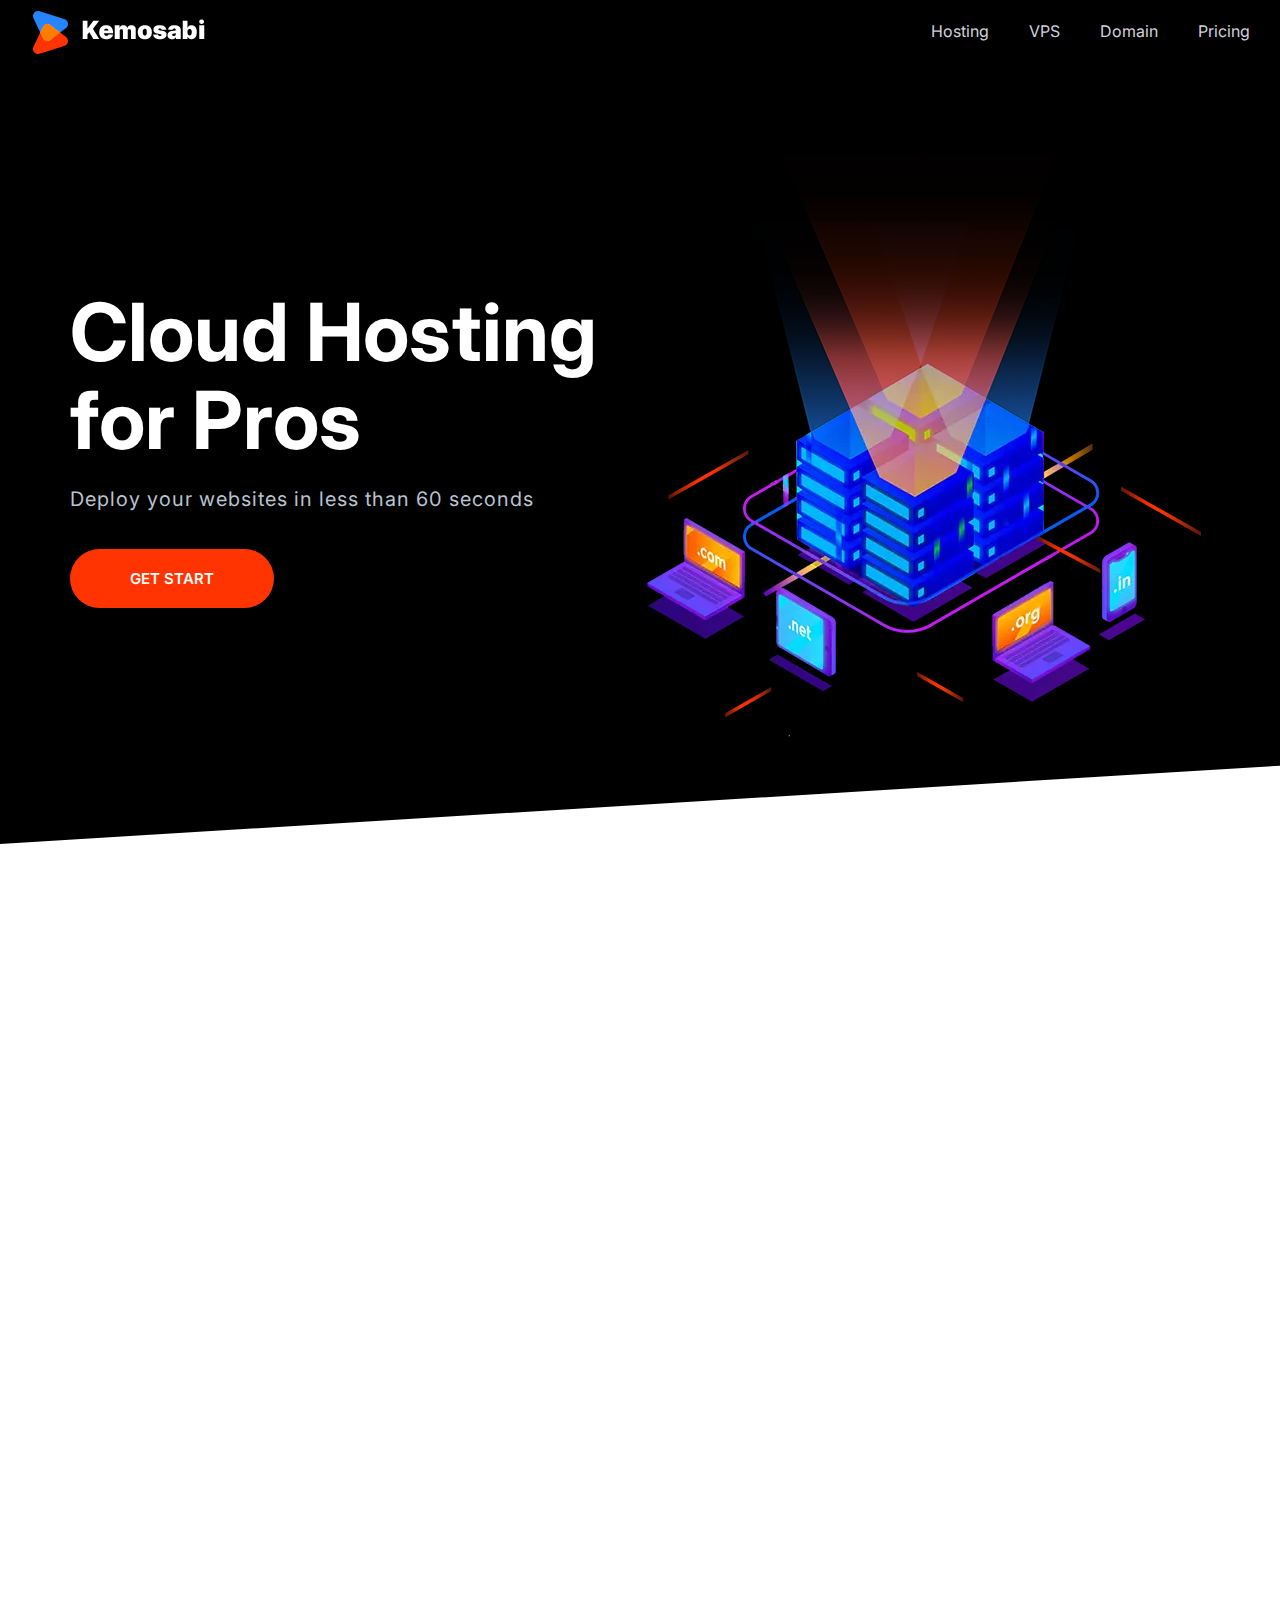
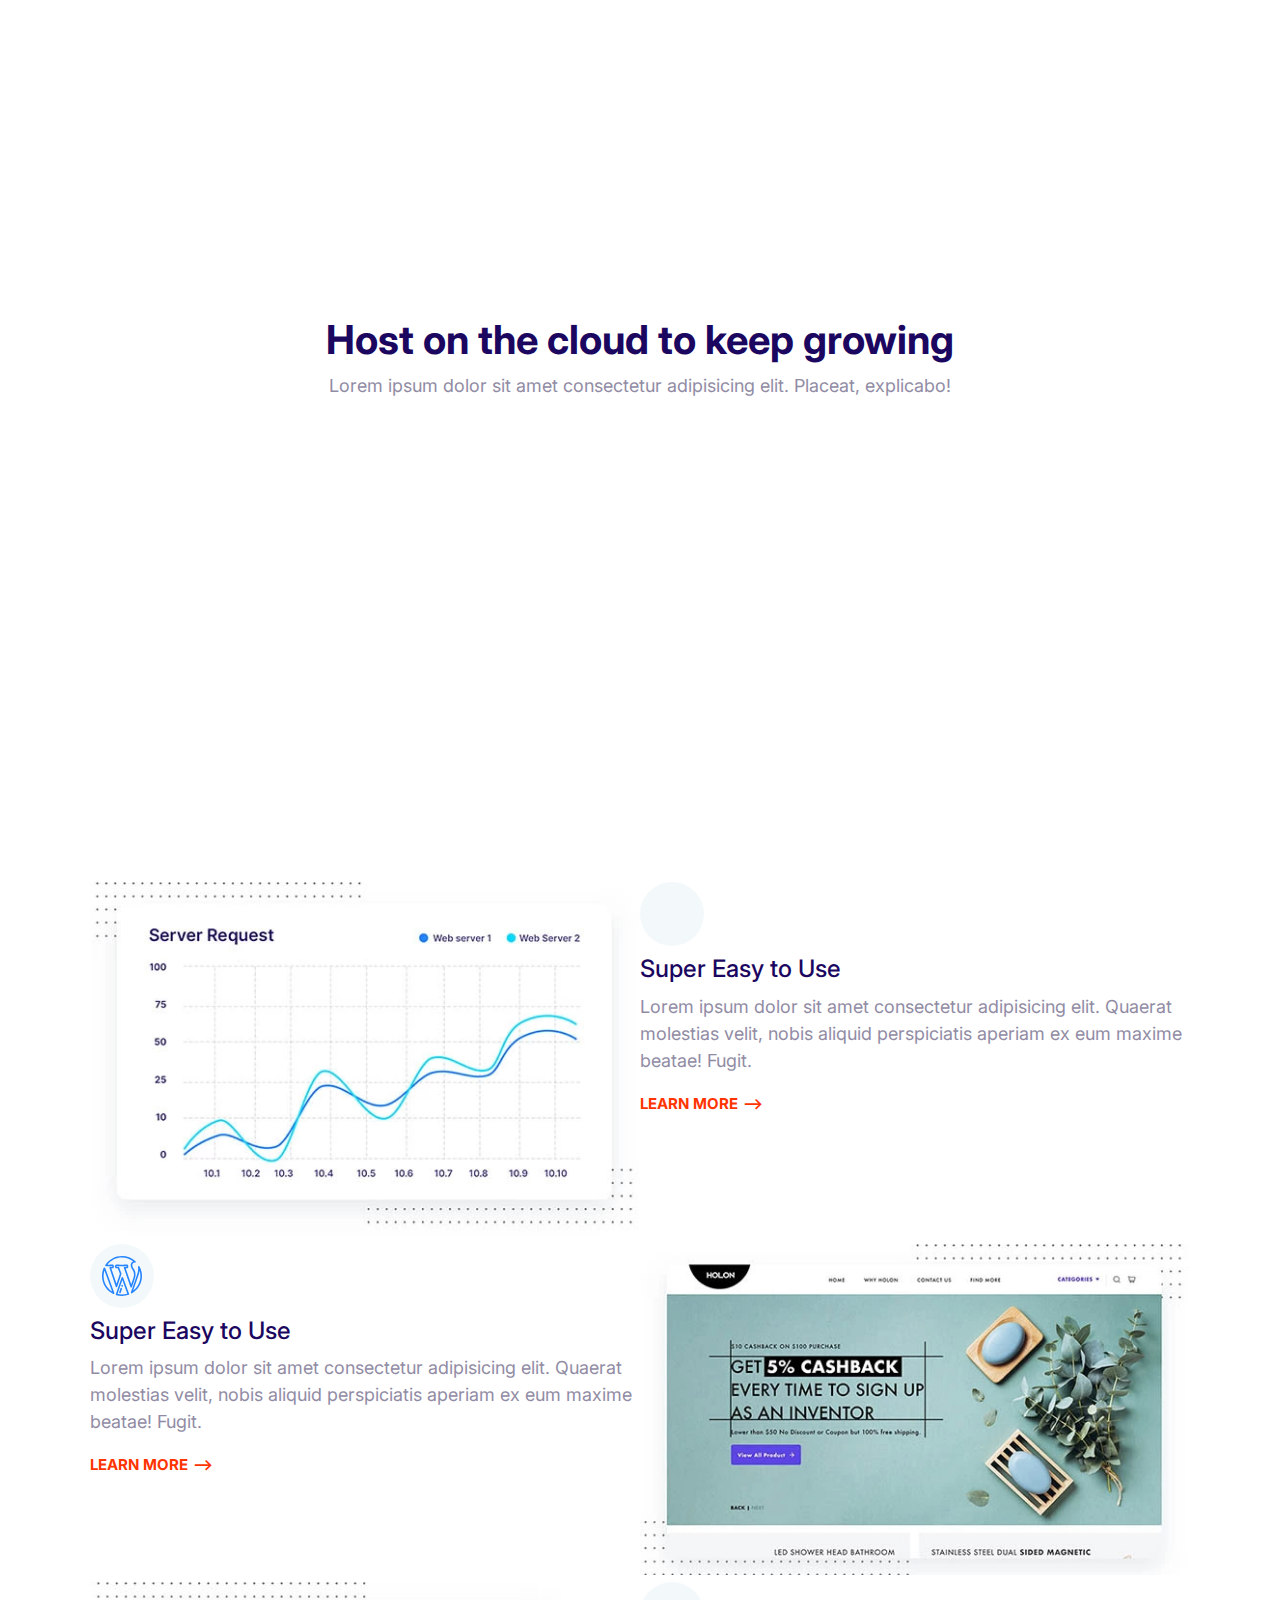
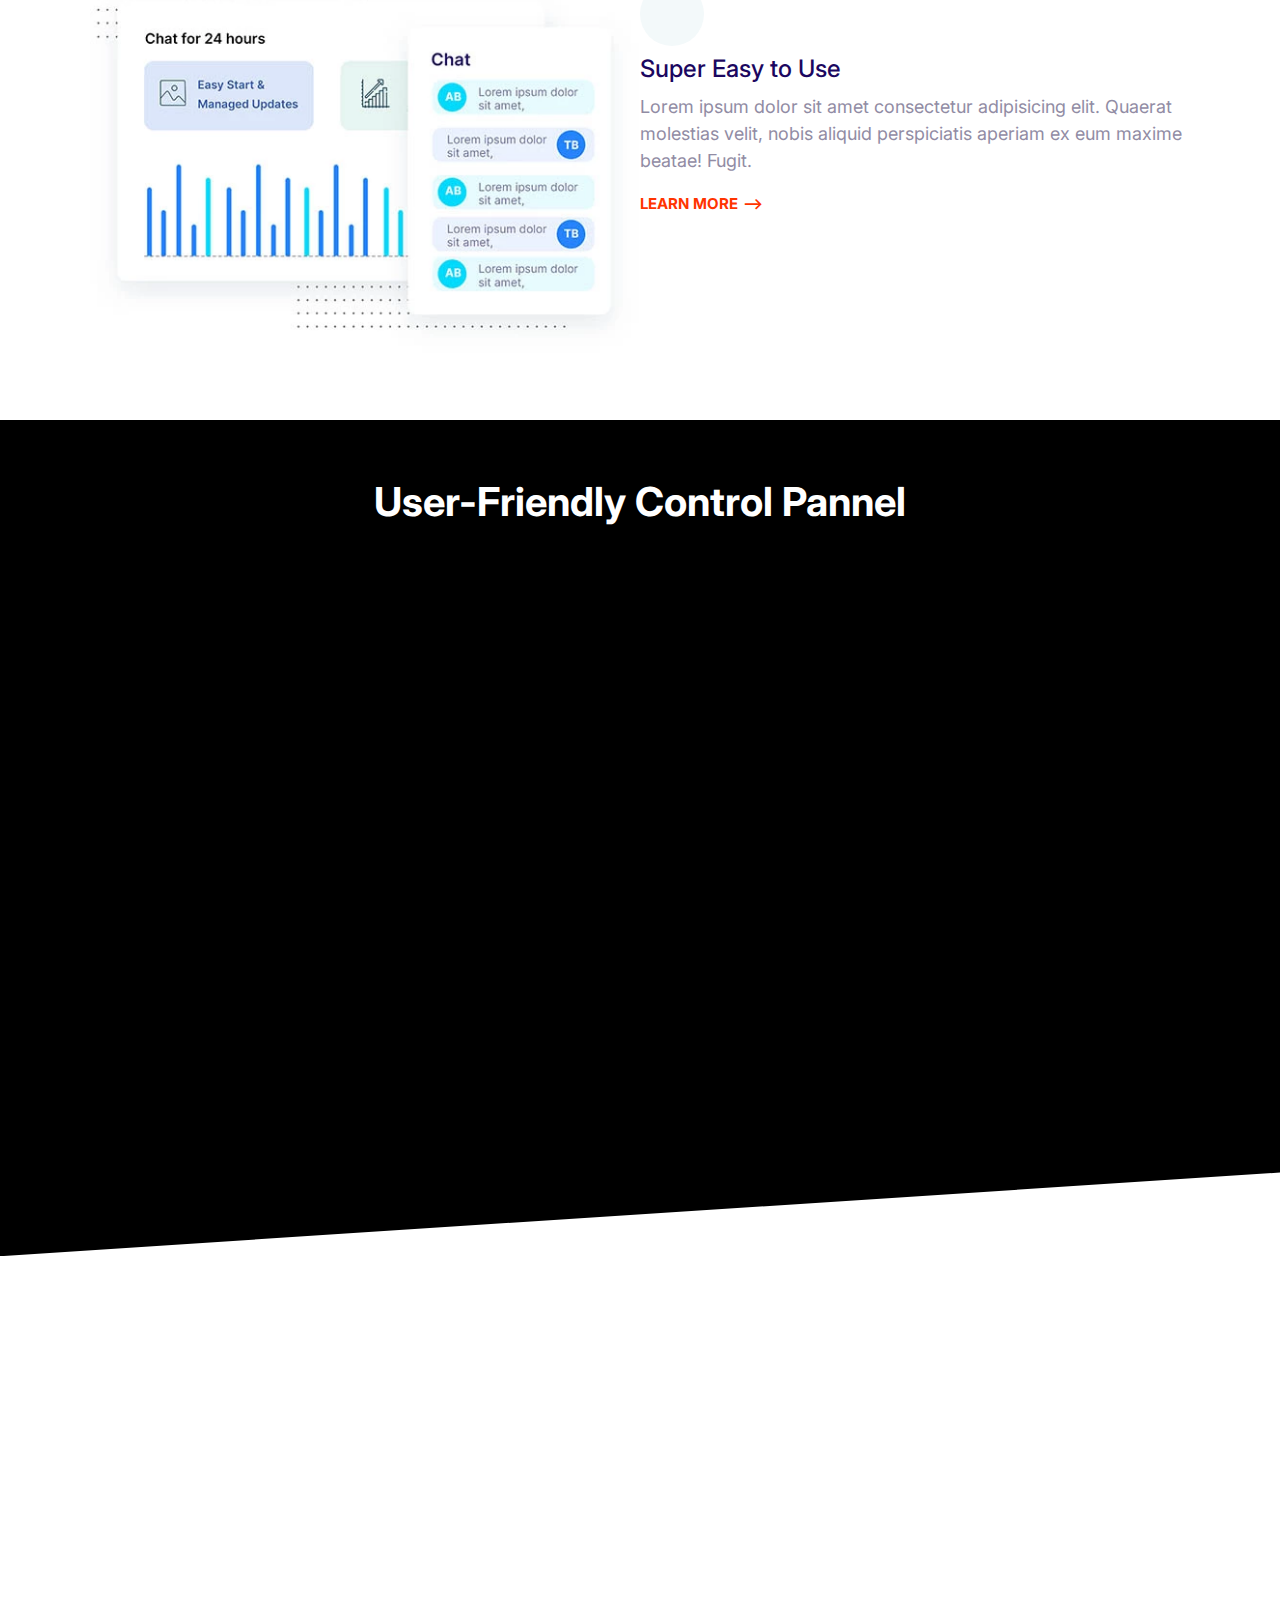
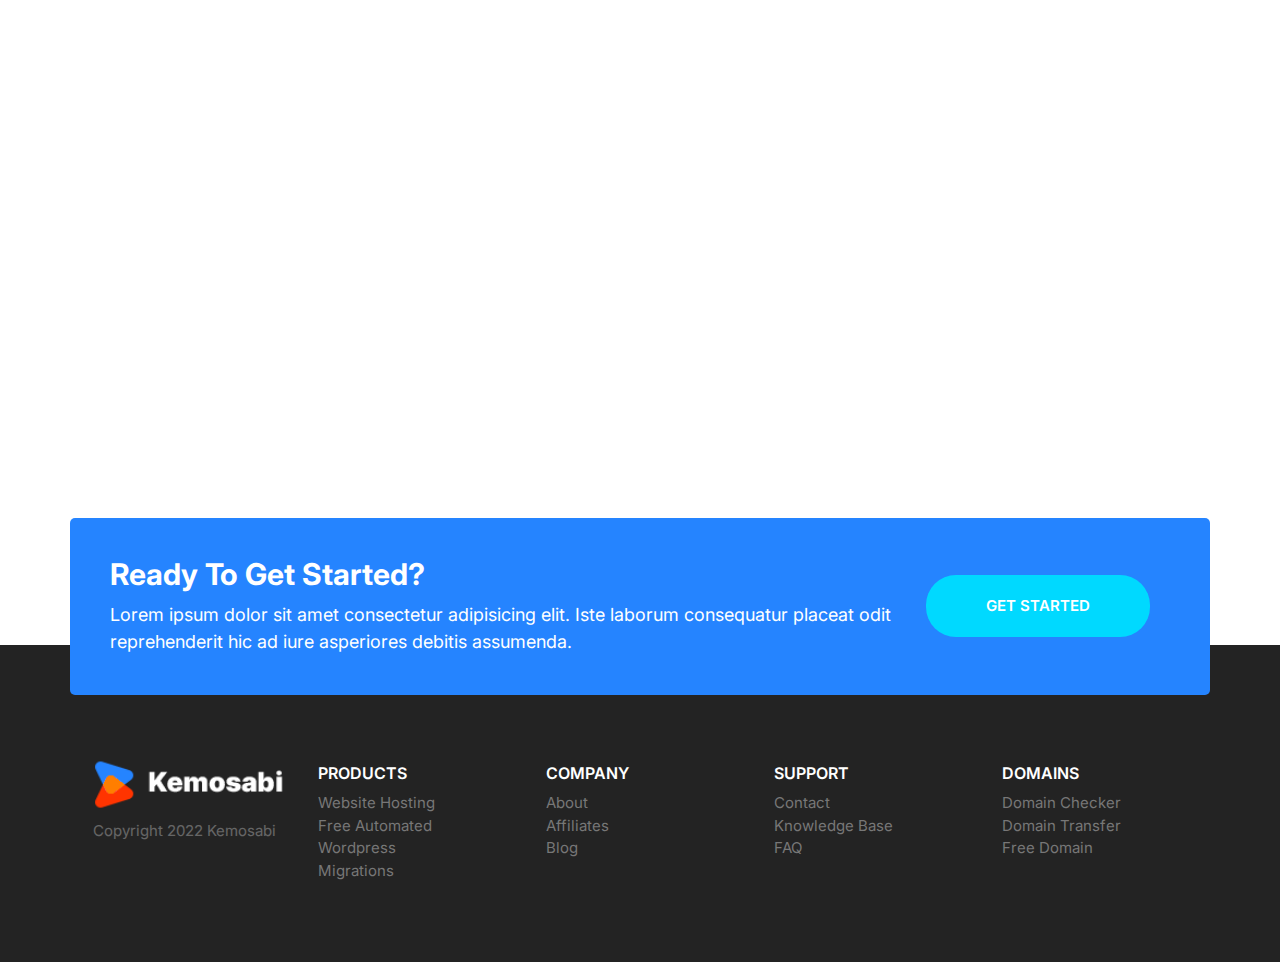
<file: index.html>
<!DOCTYPE html>
<html lang="en">
  <head>
    <meta charset="UTF-8" />
    <meta http-equiv="X-UA-Compatible" content="IE=edge" />
    <meta name="viewport" content="width=device-width, initial-scale=1.0" />
    <meta
      name="description"
      content="Deploy your website in just few seconds"
    />
    <title>Kemosabi | Go online in just $9</title>
    <link rel="preconnect" href="https://fonts.googleapis.com" />
    <link rel="preconnect" href="https://fonts.gstatic.com" crossorigin />
    <link
      href="https://fonts.googleapis.com/css2?family=Inter:wght@400;600;700&family=Poppins:wght@400;700&display=swap"
      rel="stylesheet"
    />
    <link rel="stylesheet" href="css/normalize.css" />
    <link rel="stylesheet" href="css/style.css" />
    <link rel="stylesheet" href="https://unpkg.com/aos@next/dist/aos.css" />
  </head>
  <body>
    <header>
      <nav class="nav collapsible">
        <a class="nav__brand" href="/"><img src="images/logo.png" alt="" /></a>
        <svg class="icon icon--white nav__toggler">
          <use xlink:href="images/sprite.svg#menu"></use>
        </svg>
        <ul class="list nav__list collapsible__content">
          <li class="nav__item"><a href="#">Hosting</a></li>
          <li class="nav__item"><a href="#">VPS</a></li>
          <li class="nav__item"><a href="#">Domain</a></li>
          <li class="nav__item"><a href="#">Pricing</a></li>
        </ul>
      </nav>
    </header>
    <section class="block block--dark block--skewed-left hero">
      <div class="container grid grid--1x2">
        <header class="block__header hero__content">
          <h1 data-aos="fade-right" class="block__heading">
            Cloud Hosting for Pros
          </h1>
          <p class="hero__tagline">
            Deploy your websites in less than 60 seconds
          </p>
          <a href="#" class="btn btn--accent btn--strechted">Get Start</a>
        </header>
        <picture data-aos="zoom-in">
          <source
            type="image/webp"
            srcset="images/banner.webp 1x, images/banner@2x.webp 2x"
          />
          <source
            type="image/png"
            srcset="images/banner.png 1x, images/banner@2x.png 2x"
          />
          <img class="hero__image" src="/images/banner@2x.png" alt="" />
        </picture>
      </div>
    </section>
    <section data-aos="fade-up" class="block container block-domain">
      <header class="block__header">
        <h2>Starting at $9 per month</h2>
        <p>
          Lorem ipsum dolor sit amet, consectetur adipisicing elit. Fugiat,
          neque?
        </p>
      </header>
      <div class="input-group">
        <input
          type="text"
          class="input"
          placeholder="Enter domain name here..."
        />
        <button class="btn btn--accent">
          <svg class="icon icon--white">
            <use xlink:href="images/sprite.svg#search"></use>
          </svg>
          Search
        </button>
      </div>
      <ul class="list block-domain__prices">
        <li><span class="badge badge--secondary">.com $9</span></li>
        <li>.sg $10</li>
        <li>.space $11</li>
        <li>.info $14</li>
        <li>.net $10</li>
        <li>.xyz $10</li>
      </ul>
    </section>
    <section data-aos="fade-up" class="block container block-plans">
      <div class="grid grid--1x3">
        <div>
          <div class="plan">
            <div class="card card--secondary">
              <header class="card__header">
                <h3 class="plan__name">Entry</h3>
                <span class="plan__price">$14</span>
                <span class="plan__billing-cycle">/month</span>
                <span class="badge badge--secondary badge--small">10% OFF</span>
                <span class="plan__description">Easy start on the cloud </span>
              </header>
              <div class="card__body">
                <ul class="list list--tick">
                  <!-- Using BEM convention, to sperate block from its element -->
                  <li class="list__item">Unlimited Website</li>
                  <li class="list__item">Unlimited Bandwidth</li>
                  <li class="list__item">100 GB SSD Storage</li>
                  <li class="list__item">3 GB RAM</li>
                </ul>
                <button class="btn btn--outline btn--block">Buy Now</button>
              </div>
            </div>
          </div>
        </div>
        <div>
          <div class="plan plan--popular">
            <div class="card card--primary">
              <header class="card__header">
                <h3 class="plan__name">Entry</h3>
                <span class="plan__price">$14</span>
                <span class="plan__billing-cycle">/month</span>
                <span class="badge badge--primary badge--small">10% OFF</span>
                <span class="plan__description">Easy start on the cloud </span>
              </header>
              <div class="card__body">
                <ul class="list list--tick">
                  <!-- Using BEM convention, to sperate block from its element -->
                  <li class="list__item">Unlimited Website</li>
                  <li class="list__item">Unlimited Bandwidth</li>
                  <li class="list__item">100 GB SSD Storage</li>
                  <li class="list__item">3 GB RAM</li>
                </ul>
                <button class="btn btn--outline btn--block">Buy Now</button>
              </div>
            </div>
          </div>
        </div>
        <div>
          <div class="plan">
            <div class="card card--secondary">
              <header class="card__header">
                <h3 class="plan__name">Entry</h3>
                <span class="plan__price">$14</span>
                <span class="plan__billing-cycle">/month</span>
                <span class="badge badge--secondary badge--small">10% OFF</span>
                <span class="plan__description">Easy start on the cloud </span>
              </header>
              <div class="card__body">
                <ul class="list list--tick">
                  <!-- Using BEM convention, to sperate block from its element -->
                  <li class="list__item">Unlimited Website</li>
                  <li class="list__item">Unlimited Bandwidth</li>
                  <li class="list__item">100 GB SSD Storage</li>
                  <li class="list__item">3 GB RAM</li>
                </ul>
                <button class="btn btn--outline btn--block">Buy Now</button>
              </div>
            </div>
          </div>
        </div>
      </div>
    </section>
    <section class="block container">
      <header class="block__header">
        <h2>Host on the cloud to keep growing</h2>
        <p>
          Lorem ipsum dolor sit amet consectetur adipisicing elit. Placeat,
          explicabo!
        </p>
      </header>
      <article class="grid grid--1x2 feature">
        <div class="feature__content" data-aos="zoom-in-right">
          <span class="icon-container">
            <svg class="icon icon--primary">
              <use xlink:href="images/sprite.svg#easy"></use>
            </svg>
          </span>
          <h3 class="feature__heading">Super Easy to Use</h3>
          <p class="feature__text">
            Lorem ipsum dolor sit amet consectetur adipisicing elit. Quaerat
            molestias velit, nobis aliquid perspiciatis aperiam ex eum maxime
            beatae! Fugit.
          </p>
          <a href="" class="link-arrow"> Learn More</a>
        </div>
        <picture data-aos="zoom-in-left">
          <source
            type="image/webp"
            srcset="images/easy.webp 1x, images/easy@2x.webp 2x"
          />
          <source
            type="image/jpg"
            srcset="images/easy.jpg 1x, images/easy@2x.jpg 2x"
          />
          <img class="feature__image" src="images/easy@2x.jpg" alt="" />
        </picture>
      </article>
      <article class="grid grid--1x2 feature">
        <div class="feature__content">
          <span class="icon-container">
            <svg class="icon icon--primary">
              <use xlink:href="images/sprite.svg#fast"></use>
            </svg>
          </span>
          <h3 class="feature__heading">Super Easy to Use</h3>
          <p class="feature__text">
            Lorem ipsum dolor sit amet consectetur adipisicing elit. Quaerat
            molestias velit, nobis aliquid perspiciatis aperiam ex eum maxime
            beatae! Fugit.
          </p>
          <a href="" class="link-arrow"> Learn More</a>
        </div>
        <picture>
          <source
            type="image/webp"
            srcset="images/fast.webp 1x, images/fast@2x.webp 2x"
          />
          <source
            type="image/png"
            srcset="images/fast.png 1x, images/fast@2x.png 2x"
          />
          <img class="feature__image" src="images/fast@2x.png" alt="" />
        </picture>
      </article>
      <article class="grid grid--1x2 feature">
        <div class="feature__content">
          <span class="icon-container">
            <svg class="icon icon--primary">
              <use xlink:href="images/sprite.svg#wordpress"></use>
            </svg>
          </span>
          <h3 class="feature__heading">Super Easy to Use</h3>
          <p class="feature__text">
            Lorem ipsum dolor sit amet consectetur adipisicing elit. Quaerat
            molestias velit, nobis aliquid perspiciatis aperiam ex eum maxime
            beatae! Fugit.
          </p>
          <a href="" class="link-arrow"> Learn More</a>
        </div>
        <picture>
          <source
            type="image/webp"
            srcset="images/wordpress.webp 1x, images/wordpress@2x.webp 2x"
          />
          <source
            type="image/png"
            srcset="images/wordpress.png 1x, images/wordpress@2x.png 2x"
          />
          <img class="feature__image" src="images/wordpress@2x.png" alt="" />
        </picture>
      </article>
      <article class="grid grid--1x2 feature">
        <div class="feature__content">
          <span class="icon-container">
            <svg class="icon icon--primary">
              <use xlink:href="images/sprite.svg#support"></use>
            </svg>
          </span>
          <h3 class="feature__heading">Super Easy to Use</h3>
          <p class="feature__text">
            Lorem ipsum dolor sit amet consectetur adipisicing elit. Quaerat
            molestias velit, nobis aliquid perspiciatis aperiam ex eum maxime
            beatae! Fugit.
          </p>
          <a href="" class="link-arrow"> Learn More</a>
        </div>
        <picture>
          <source
            type="image/webp"
            srcset="images/support.webp 1x, images/support@2x.webp 2x"
          />
          <source
            type="image/png"
            srcset="images/support.png 1x, images/support@2x.png 2x"
          />
          <img class="feature__image" src="images/support@2x.png" alt="" />
        </picture>
      </article>
    </section>

    <section class="block block--dark block--skewed-left block--showcase">
      <header class="block__header">
        <h2>User-Friendly Control Pannel</h2>
      </header>
      <div class="container grid grid--1x2">
        <picture data-aos="fade-right" class="block--showcase__image">
          <source
            type="image/webp"
            srcset="images/ipad.webp 1x, images/ipad@2x.webp 2x"
          />
          <source
            type="image/png"
            srcset="images/ipad.png 1x, images/ipad@2x.png 2x"
          />
          <img src="images/ipad@2x.png" alt="" />
        </picture>
        <ul class="list" data-aos="fade-up">
          <li>
            <div class="media">
              <div class="media__image">
                <svg class="icon icon--primary">
                  <use xlink:href="images/sprite.svg#snap"></use>
                </svg>
              </div>
              <div class="media__body">
                <h3 class="media__title">Easy start & Managed Updates</h3>
                <p>
                  Lorem ipsum dolor sit, amet consectetur adipisicing elit.
                  Labore nemo ipsa odit unde itaque architecto ex minus
                  accusamus rerum corrupti.
                </p>
              </div>
            </div>
          </li>
          <li>
            <div class="media">
              <div class="media__image">
                <svg class="icon icon--primary">
                  <use xlink:href="images/sprite.svg#growth"></use>
                </svg>
              </div>
              <div class="media__body">
                <h3 class="media__title">Easy start & Managed Updates</h3>
                <p>
                  Lorem ipsum dolor sit, amet consectetur adipisicing elit.
                  Labore nemo ipsa odit unde itaque architecto ex minus
                  accusamus rerum corrupti.
                </p>
              </div>
            </div>
          </li>
          <li>
            <div class="media">
              <div class="media__image">
                <svg class="icon icon--primary">
                  <use xlink:href="images/sprite.svg#wordpress"></use>
                </svg>
              </div>
              <div class="media__body">
                <h3 class="media__title">Easy start & Managed Updates</h3>
                <p>
                  Lorem ipsum dolor sit, amet consectetur adipisicing elit.
                  Labore nemo ipsa odit unde itaque architecto ex minus
                  accusamus rerum corrupti.
                </p>
              </div>
            </div>
          </li>
        </ul>
      </div>
    </section>
    <section class="block" data-aos="zoom-in">
      <div class="container">
        <header class="block__header">
          <h2>What Our Customer are Saying</h2>
          <p>
            Lorem ipsum dolor sit amet consectetur, adipisicing elit. Nisi,
            incidunt.
          </p>
        </header>
        <div class="card testimonial">
          <div class="grid grid--1x2">
            <div class="testimonial__image">
              <img
                src="/images/testimonial.jpg"
                alt="A happy, smiling customer"
              />
              <span class="icon-container icon-container--accent">
                <svg class="icon icon--white icon--small">
                  <use xlink:href="images/sprite.svg#quotes"></use>
                </svg>
              </span>
            </div>
            <blockquote class="quote">
              <p class="quote__text">
                Lorem ipsum dolor sit amet consectetur, adipisicing elit. Illo
                enim blanditiis amet impedit ea et dolor nam unde neque, dolores
                provident dolore distinctio eaque quo hic? Nam illo incidunt
                asperiores.
              </p>
              <footer>
                <div class="media">
                  <div class="media__image">
                    <svg class="icon icon--primary quote__line">
                      <use xlink:href="images/sprite.svg#line"></use>
                    </svg>
                  </div>
                  <div class="media__body">
                    <h3 class="media__title quote_author">John Smith</h3>
                    <p class="quote__organization">ABC Company</p>
                  </div>
                </div>
              </footer>
            </blockquote>
          </div>
        </div>
      </div>
    </section>
    <div class="container">
      <section class="callout callout--primary callout-signup">
        <div class="grid grid--1x2">
          <div class="callout__content">
            <h2 class="callout__heading">Ready To Get Started?</h2>
            <p>
              Lorem ipsum dolor sit amet consectetur adipisicing elit. Iste
              laborum consequatur placeat odit reprehenderit hic ad iure
              asperiores debitis assumenda.
            </p>
          </div>
          <a href="" class="btn btn--secondary btn--strechted">Get Started</a>
        </div>
      </section>
    </div>
    <footer class="block block--dark footer">
      <div class="container grid footer__sections">
        <section class="collapsible collapsible--expanded footer__section">
          <div class="collapsible__header">
            <h2 class="collapsible__heading footer__heading">Products</h2>
            <svg class="icon icon--white collapsible__chevron">
              <use xlink:href="images/sprite.svg#chevron"></use>
            </svg>
          </div>
          <div class="collapsible__content">
            <ul class="list">
              <li><a href="#">Website Hosting</a></li>
              <li><a href="#">Free Automated Wordpress</a></li>
              <li><a href="#">Migrations</a></li>
            </ul>
          </div>
        </section>
        <section class="collapsible footer__section">
          <div class="collapsible__header">
            <h2 class="collapsible__heading footer__heading">Company</h2>
            <svg class="icon icon--white collapsible__chevron">
              <use xlink:href="images/sprite.svg#chevron"></use>
            </svg>
          </div>
          <div class="collapsible__content">
            <ul class="list">
              <li><a href="#">About</a></li>
              <li><a href="#">Affiliates</a></li>
              <li><a href="#">Blog</a></li>
            </ul>
          </div>
        </section>
        <section class="collapsible footer__section">
          <header class="collapsible__header">
            <h2 class="collapsible__heading footer__heading">Support</h2>
            <svg class="icon icon--white collapsible__chevron">
              <use xlink:href="images/sprite.svg#chevron"></use>
            </svg>
          </header>
          <div class="collapsible__content">
            <ul class="list">
              <li><a href="#">Contact</a></li>
              <li><a href="#">Knowledge Base</a></li>
              <li><a href="#">FAQ</a></li>
            </ul>
          </div>
        </section>
        <section class="collapsible footer__section">
          <div class="collapsible__header">
            <h2 class="collapsible__heading footer__heading">Domains</h2>
            <svg class="icon icon--white collapsible__chevron">
              <use xlink:href="images/sprite.svg#chevron"></use>
            </svg>
          </div>
          <div class="collapsible__content">
            <ul class="list">
              <li><a href="#">Domain Checker</a></li>
              <li><a href="#">Domain Transfer</a></li>
              <li><a href="#">Free Domain</a></li>
            </ul>
          </div>
        </section>
        <section class="footer__brand">
          <img src="images/logo.png" alt="" />
          <p class="footer__copyright">Copyright 2022 Kemosabi</p>
        </section>
      </div>
    </footer>

    <script src="js/main.js"></script>
    <script src="https://unpkg.com/aos@next/dist/aos.js"></script>
    <script>
      AOS.init();
    </script>
  </body>
</html>
</file>
<file: css/style.css>
/* Basic CSS rules */
*,
*::before,
*::after {
  margin: 0;
  padding: 0;
  outline: 0;
  box-sizing: border-box;
  text-decoration: none;
  border: none;
}
/* Define color Pallete */
:root {
  --color-primary: #2584ff;
  --color-secondary: #00d9ff;
  --color-accent: #ff3400;
  --color-headings: #1b0760;
  --color-body: #918ca4;
  --color-body-darker: #5c5577;
  --color-border: #ccc;
  --border-radius: 30px;
}
/* Typoghraphy */
::selection {
  background: var(--color-primary);
  color: #fff;
}
/* 62.5% of 16px = 10px */
html {
  font-size: 62.5%;
}

/* Google font Inter */
body {
  font-family: Inter, Arial, Helvetica, sans-serif;
  font-size: 2.4rem;
  line-height: 1.5;
  color: var(--color-body);
}
h1,
h2,
h3 {
  color: var(--color-headings);
  margin-bottom: 1rem;
  line-height: 1.1;
}
h1 {
  font-size: 7rem;
}
h2 {
  font-size: 4rem;
}
h3 {
  font-size: 3rem;
  font-weight: 500;
}
p {
  margin-top: 0;
}
img {
  width: 100%;
}

/* container for any block:  width: 1140px */
.container {
  max-width: 1140px;
  margin: 0 auto;
}

/* Desktop screen for body and font sizes*/
@media screen and (min-width: 1024px) {
  body {
    font-size: 1.8rem;
  }

  h1 {
    font-size: 8rem;
  }
  h2 {
    font-size: 4rem;
  }
  h3 {
    font-size: 2.4rem;
  }
}

/* Links */
.link-arrow {
  color: var(--color-accent);
  text-transform: uppercase;
  font-size: 2.5rem;
  font-weight: bold;
  list-style: none;
}
.link-arrow::after {
  content: "-->";
  margin-left: 5px;
  transition: margin 0.15s;
}
.link-arrow:hover::after {
  margin-left: 10px;
}
/* Desktop screen for link-arrow*/
@media screen and (min-width: 1024px) {
  .link-arrow {
    font-size: 1.5rem;
  }
}

/* Badges*/
/* Define structure using OOP*/
.badge {
  border-radius: 20px;
  font-size: 2rem;
  font-weight: 600;
  padding: 0.5rem 2rem;
  white-space: nowrap;
}
/* Define skin using OOP*/
.badge--primary {
  background: var(--color-primary);
  color: #fff;
}
.badge--secondary {
  background: var(--color-secondary);
  color: #fff;
}
.badge--small {
  font-size: 1.6rem;
  padding: 0.5rem 1.5rem;
}

/* Desktop screen for badges*/
@media screen and (min-width: 1024px) {
  .badge {
    font-size: 1.5rem;
  }
  .badge--small {
    font-size: 1.2rem;
  }
}
/* Lists */
/* define structure  */
.list {
  padding-left: 0;

  list-style-type: none;
}
/* define skin */
.list--inline .list__item {
  display: inline-block;
  margin-right: 2rem;
}
.list--tick {
  list-style-image: url(../images/tick.svg);
  padding-left: 3rem;
  color: var(--color-headings);
}
.list--tick .list__item {
  padding-left: 0.5rem;
  margin-bottom: 1rem;
}

/* Desktop screen for Lists*/
@media screen and (min-width: 1024px) {
  .list--tick .list__item {
    padding-left: 0;
  }
}

/* ICONS */
.icon {
  width: 40px;
  height: 40px;
}
.icon--small {
  width: 30px;
  height: 30px;
}
.icon--primary {
  /*fill property only apply on SVGs*/
  fill: var(--color-primary);
}
.icon--white {
  fill: #fff;
}
.icon-container {
  align-items: center;
  background: #f3f9fa;
  border-radius: 100%;
  display: inline-flex;
  height: 64px;
  justify-content: center;
  width: 64px;
}
.icon-container--accent {
  background: var(--color-accent);
}
/* Buttons */
.btn {
  border-radius: var(--border-radius);
  cursor: pointer;
  font-size: 1.8rem;
  font-weight: 600;
  margin: 1rem 0;
  padding: 2rem 4vw;
  text-transform: uppercase;
  text-align: center;
  white-space: nowrap; /* 2dnline eleminator */
}
.btn .icon {
  width: 2rem;
  height: 2rem;
  margin-right: 1rem;
  vertical-align: middle;
}
.btn--primary {
  background: var(--color-primary);
  color: #fff;
}
.btn--primary:hover {
  background: #3a8ffd;
}
.btn--secondary {
  background: var(--color-secondary);
  color: #fff;
}
.btn--secondary:hover {
  background: #00c8eb;
}
.btn--accent {
  background: var(--color-accent);
  color: #fff;
}
.btn--accent:hover {
  background: #ec3000;
}
.btn--strechted {
  padding-left: 6rem;
  padding-right: 6rem;
}
.btn--block {
  width: 100%;
  display: inline-block;
}
.btn--outline {
  background: #fff;
  color: var(--color-headings);
  border: 2px solid var(--color-headings);
}
.btn--outline:hover {
  background: var(--color-headings);
  color: #fff;
}
/* Desktop screen for buttons*/
@media screen and (min-width: 1024px) {
  .btn {
    font-size: 1.5rem;
  }
}

/* Input */
.input {
  border-radius: var(--border-radius);
  border: 1px solid #ccc;
  color: var(--color-headings);
  font-size: 2rem;
  padding: 1.5rem 3.5rem;
}
::placeholder {
  color: #cdcbd7;
}

/* Group the input filed with button */
.input-group {
  border: 1px solid var(--color-border);
  border-radius: var(--border-radius);
  display: flex;
}
.input-group .input {
  border: 0;
  flex-grow: 1;
  padding: 1.5rem 2rem;
  width: 0;
}
.input-group .btn {
  margin: 4px;
}
/* Desktop screen for input*/
@media screen and (min-width: 1024px) {
  .input {
    font-size: 1.5rem;
  }
}

/* CSS for card */
.card {
  border-radius: 7px;
  box-shadow: 0 0 20px 10px #f3f3f3;
  overflow: hidden;
}
.card__header,
.card__body {
  padding: 2rem 3rem;
}
.card--primary .card__header {
  background: var(--color-primary);
  color: #fff;
}
.card--secondary .card__header {
  background: var(--color-secondary);
  color: #fff;
}
.card--primary .badge--primary {
  background: #126de4;
}

.card--secondary .badge--secondary {
  background: #02cdf1;
}

/* Plans */
.plan {
  transition: transform 0.2s ease-out;
}
.plan__name {
  color: #fff;
  margin: 0;
  font-weight: 500;
  font-size: 2.4rem;
}

.plan__price {
  font-size: 6rem;
}
.plan__billing-cycle {
  font-size: 2.4rem;
  font-weight: 300;
  opacity: 0.8;
  margin-right: 1rem;
}
.plan__description {
  font-size: 2rem;
  font-weight: 300;
  letter-spacing: 1px;
  display: block;
}
.plan .plan__items {
  margin-bottom: 2rem;
}
.plan--popular {
  transform: scale(1.1);
}
.plan--popular .card__header {
  position: relative;
}
.plan--popular .card__header::before {
  content: url(../images/popular.svg);
  width: 40px;
  display: inline-block;
  position: absolute;
  top: -6px;
  right: 5%;
}
.plan:hover {
  transform: scale(1.05);
}
.plan--popular:hover {
  transform: scale(1.15);
}

/* Desktop screen for Plan*/
@media screen and (min-width: 1024px) {
  .plan__name {
    font-size: 1.4rem;
  }
  .plan__price {
    font-size: 5rem;
  }
  .plan__billing-cycle {
    font-size: 1.6rem;
  }
  .plan__description {
    font-size: 1.7rem;
  }
}

/* Media */
.media {
  display: flex;
  margin-bottom: 4rem;
  padding-top: 4rem;
}
.media__body {
  margin: 0 2rem;
}
.media__image {
  margin-top: 1rem;
}

/* Quote */
.quote {
  font-size: 3rem;
  font-style: italic;
  color: var(--color-body-darker);
  line-height: 1.3;
}
.quote__text::before {
  content: open-quote;
}
.quote__text::after {
  content: close-quote;
}
.quote_author {
  font-size: 3rem;
  font-weight: 500;
  font-style: normal;
  margin-bottom: 0;
}

.quote__organization {
  color: var(--color-headings);
  opacity: 0.4;
  font-size: 2rem;
  font-style: normal;
}
.quote__line {
  position: relative;
  bottom: 10px;
}

/* Desktop screen for Quote*/
@media screen and (min-width: 1024px) {
  .quote {
    font-size: 2rem;
  }
  .quote_author {
    font-size: 2.4rem;
  }
  .quote__organization {
    font-size: 1.6rem;
  }
}
/* Grid */
.grid {
  display: grid;
}
@media screen and (min-width: 768px) {
  .grid--1x2 {
    grid-template-columns: repeat(2, 1fr);
  }
}
@media screen and (min-width: 1024px) {
  .grid--1x3 {
    grid-template-columns: repeat(3, 1fr);
  }
}
/* Testimonials */
.testimonial {
  padding: 3rem;
}
.testimonial__image {
  position: relative;
}
.testimonial__image > img {
  width: 100%;
}
.testimonial__image > .icon-container {
  position: absolute;
  top: 3rem;
  right: -34px; /* cox .icon-container has width of 64px */
}
@media screen and (min-width: 768px) {
  .testimonial .quote {
    font-size: 2.4rem;
    margin-left: 5rem;
  }
  .testimonial .quote_author {
    font-size: 2.4rem;
    font-weight: 500;
  }
  .testimonial .media {
    padding-top: 10px;
  }
}
/* Callouts */
.callout {
  text-align: center;
  padding: 4rem;
  border-radius: 5px;
}
.callout--primary {
  background: var(--color-primary);
  color: #fff;
}
.callout__heading {
  color: #fff;
  margin-top: 0;
  font-size: 3rem;
}
.callout .btn {
  justify-self: center;
  align-self: center;
  margin-top: 15px;
}
.callout__content {
  text-align: center;
}

/* Desktop 768px */
@media screen and (min-width: 768px) {
  .callout .grid--1x2 {
    grid-template-columns: 1fr auto;
  }
  .callout__content {
    text-align: left;
  }
  .callout .btn {
    justify-self: start;
    margin: 0 2rem;
  }
}

/* Collapsibles */
.collapsible__header {
  display: flex;
  justify-content: space-between;
}

.collapsible__heading {
  font-size: 3rem;
}

.collapsible__chevron {
  transform: rotate(-90deg);
  transition: transform 0.3s;
}

.collapsible__content {
  max-height: 0;
  overflow: hidden;
  opacity: 0;
  transition: all 0.3s;
}

.collapsible--expanded .collapsible__chevron {
  transform: rotate(0);
}

.collapsible--expanded .collapsible__content {
  max-height: 100vh;
  opacity: 1;
}

/* BLOCKS */
.block {
  --padding-vertical: 6rem;
  padding: var(--padding-vertical) 2rem;
}
.block__header {
  text-align: center;
  margin-bottom: 4rem;
}
.block--dark {
  background: #000;
  color: #7b858b;
}
.block--dark h1,
.block--dark h2,
.block--dark h3 {
  color: #fff;
}

.block--dark .block__heading {
  color: #fff;
}
.block--skewed-right {
  padding-bottom: calc(var(--padding-vertical) + 4rem);
  clip-path: polygon(0% 0%, 100% 0%, 100% 100%, 0% 90%);
}
.block--skewed-left {
  padding-bottom: calc(var(--padding-vertical) + 4rem);
  clip-path: polygon(0% 0%, 100% 0%, 100% 90%, 0% 100%);
}

/* Navigation Bar */
.nav {
  background: #000;
  display: flex;
  justify-content: space-between;
  flex-wrap: wrap;
  padding: 0 1rem;
  align-items: center;
}
.nav__list {
  width: 100%;
}
.nav__item {
  padding: 0.5rem 2rem;
  border-bottom: 2px solid #222;
}
.nav__item > a {
  color: #d2d0db;
  transition: color 0.3s;
}
.nav__item > a:hover {
  color: #fff;
}
.nav__toggler {
  opacity: 0.5;
  cursor: pointer;
  transition: box-shadow 0.15s;
}
.nav.collapsible--expanded .nav__toggler {
  opacity: 1;
  box-shadow: 0 0 0 3px #666;
  border-radius: 5px;
}
.nav__brand {
  transform: translateY(5px);
}

/* Desktop Screen */
@media screen and (min-width: 768px) {
  .nav__toggler {
    display: none;
  }
  .nav__list {
    width: auto;
    display: flex;
    font-size: 1.6rem;
    max-height: 100%;
    opacity: 1;
  }
  .nav__item {
    border: 0;
    list-style-type: none;
  }
}
/* Hero section */

.hero__tagline {
  font-size: 2rem;
  color: #b9c3cf;
  letter-spacing: 1px;
  margin: 2rem 0 5rem;
}
.hero__image {
  width: 100%;
}
/* Desktop Screen */
@media screen and (min-width: 768px) {
  .hero__content {
    text-align: left;
    align-self: center;
  }
}

/* Domain Block */
.block-domain .input-group {
  box-shadow: 0 0 30px 20px #ebebee;
  border: 0;
  margin: 4rem auto;
  max-width: 670px;
}
.block-domain__prices {
  color: var(--color-headings);
  display: grid;
  grid-template-columns: repeat(2, 1fr);
  grid-template-rows: repeat(2, 6rem);
  font-size: 2rem;
  font-weight: 600;
  justify-items: center;
  margin-top: 4rem;
  max-width: 700px;
  margin: 0 auto;
}
@media screen and (min-width: 768px) {
  .block-domain__prices {
    grid-template-columns: repeat(auto-fit, minmax(10rem, 1fr));
  }
}

/* Plans Block */
.block-plans .grid {
  gap: 8rem 4rem;
}
.block-plans .card {
  max-width: 500px;
  margin: 0 auto;
}

/* Features Block */
.fearure {
  gap: 4rem 2rem;
  margin: 12rem 0;
}
.feature:first-of-type {
  margin-top: 10rem;
}
.feature__heading {
  margin: 1rem 0;
}
.feature__text {
  margin-bottom: 1.5rem;
}
.feature__image {
  width: 100%;
}

@media screen and (min-width: 768px) {
  .feature:nth-of-type(even) .feature__content {
    order: 2;
  }
}

/* Showcase Block */
.block-showcase__image > img {
  width: 100%;
}

@media screen and (min-width: 768px) {
  .block-showcase .grid {
    grid-template-columns: 50% 50%;
  }

  .block-showcase__image {
    justify-self: end;
  }

  .block-showcase__image > img {
    width: auto;
    max-width: 700px;
  }
}

/* Footer Block */
.footer {
  background: #232323;
}
.footer a {
  color: #777;
  transition: color 0.3s;
}
.footer a:hover {
  color: #fff;
}
.footer__section {
  padding: 2rem;
  border-bottom: 1px solid #393939;
}
.footer__section .list {
  margin: 0;
}
.footer__heading {
  text-transform: uppercase;
  font-weight: 600;
}
.footer__brand {
  margin-top: 5rem;
  text-align: center;
}
.footer__brand img {
  /* TODO: consider refactoring this & apply it to all images*/
  width: 100%;
  max-width: 230px;
}
.footer__copyright {
  font-size: 2.1rem;
  color: #fff;
  opacity: 0.3;
}
@media screen and (min-width: 768px) {
  .footer__sections {
    margin-top: 4rem;
    grid-template-columns: repeat(auto-fit, minmax(10rem, 1fr));
  }
  .footer .collapsible__chevron {
    display: none;
  }
  .footer .collapsible__content {
    opacity: 1;
    max-height: 100%;
    font-size: 1.5rem;
  }
  .footer__brand {
    order: -1;
    margin-top: 1rem;
  }
  .footer__copyright {
    font-size: 1.5rem;
  }
  .footer__section {
    border: 0;
  }
  .footer__heading {
    font-size: 1.6rem;
  }
}
/* Sign-up Callout */
.callout-signup {
  transform: translateY(5rem);
}
</file>
